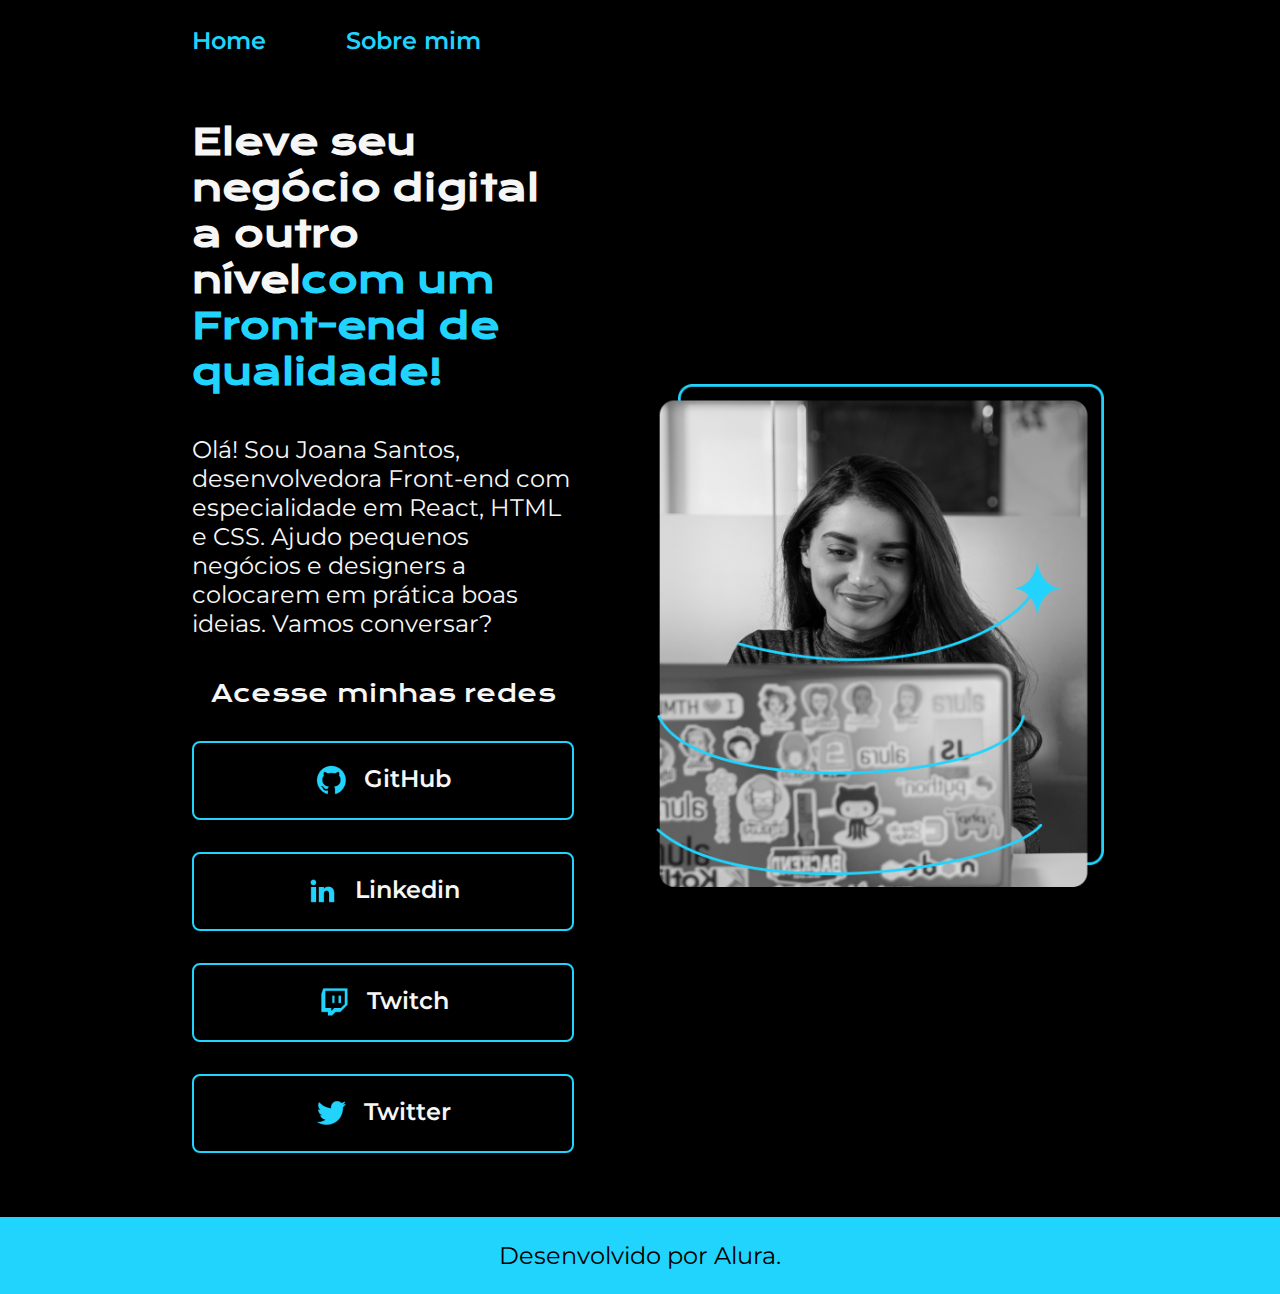
<file: index.html>
<!DOCTYPE html>
<html lang="pt-br">

<head>
    <meta charset="UTF-8">
    <meta http-equiv="X-UA-Compatible" content="IE=edge">
    <meta name="viewport" content="width=device-width, initial-scale=1.0">
    <title>Portifolio</title>
    <link rel="stylesheet" href="./styles/style.css">
</head>

<body>
    <header class="cabecalho">
        <nav class="cabecalho__menu">
            <a class="cabecalho__menu__link" href="index.html"> Home</a>
            <a class="cabecalho__menu__link" href="about.html"> Sobre mim</a>
        </nav>
    </header>
    <main class="apresentacao">
        <section class="apresentacao__conteudo">
            <h1 class="apresentacao__conteudo__titulo">Eleve seu negócio digital a outro nível<strong 
            class="titulo-destaque">com um Front-end de qualidade!
            </strong></h1>
            <p class="apresentacao__conteudo__texto">Olá! Sou Joana Santos, desenvolvedora
            Front-end com especialidade em React, HTML e
            CSS. Ajudo pequenos negócios e designers a
            colocarem em prática boas ideias. Vamos
            conversar?</p>
            <div class="apresentacao__links">
                <h2 class="apresentacao__links__subtitulo">Acesse minhas redes</h2>
    
                <a class="apresentacao__links__nav" href="https://github.com/guilhermeonrails">
                    <img src="./assets/github.png" alt="logogthub"> GitHub
                    </a>

                    <a class="apresentacao__links__nav" href="https://br.linkedin.com/">
                        <img src="./assets/linkedin.png" alt="logolinkedin"> Linkedin

                        </a>

                        <a class="apresentacao__links__nav" href="https://www.twitch.tv/">
                            <img src="./assets/twitch.png" alt="logotwitch"> Twitch
                        
                            </a>
                        <a class="apresentacao__links__nav" href=" https://twitter.com/">
                            <img src="./assets/twitter.png" alt="logotwitter"> 
                            Twitter
                        
                           
                            </a>

            </div>
        </section>
        <img class = "apresentacao__img" src="./assets/Imagem-1.png" alt="Foto da Joana Santos programando">
    </main>
    <footer class="rodape">
        <p>Desenvolvido por Alura.</p>
    </footer>
</body>

</html>
</file>
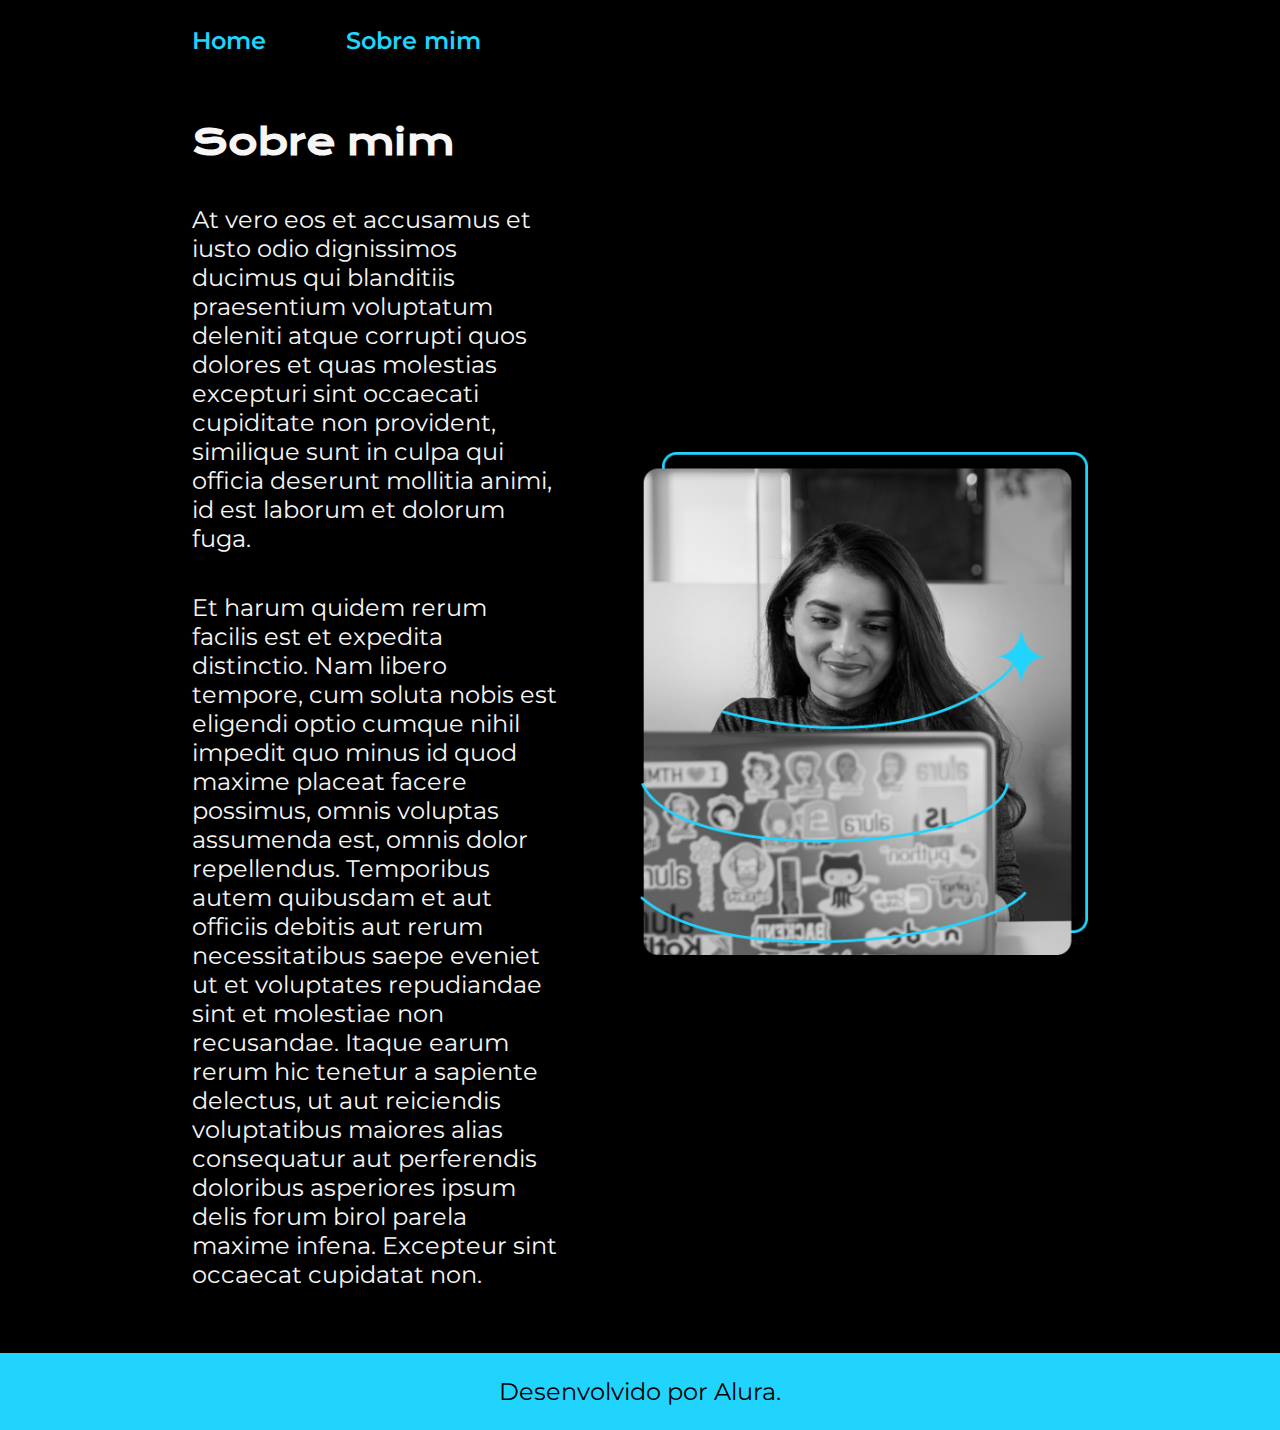
<file: about.html>
<!DOCTYPE html>
<html lang="pt-br">
<head>
    <meta charset="UTF-8">
    <meta http-equiv="X-UA-Compatible" content="IE=edge">
    <meta name="viewport" content="width=device-width, initial-scale=1.0">
    <title>Sobre mim</title>
    <link rel="stylesheet" href="./styles/style.css">
</head>
<body>
    <header class="cabecalho">
        <nav class="cabecalho__menu">
            <a class="cabecalho__menu__link" href="index.html"> Home</a>
            <a class="cabecalho__menu__link" href="about.html"> Sobre mim</a>
        </nav>
    </header>

   <main class="apresentacao">
    <section class="apresentacao__conteudo">
        <h1 class="apresentacao__conteudo__titulo">Sobre mim
        </h1>
            <p class="apresentacao__conteudo__texto">At vero eos et accusamus et iusto odio dignissimos ducimus qui blanditiis praesentium voluptatum deleniti atque corrupti quos dolores et quas molestias excepturi sint occaecati cupiditate non provident, similique sunt in culpa qui officia deserunt mollitia animi, id est laborum et dolorum fuga.</p>
            <p class="apresentacao__conteudo__texto"> Et harum quidem rerum facilis est et expedita distinctio. Nam libero tempore, cum soluta nobis est eligendi optio cumque nihil impedit quo minus id quod maxime placeat facere possimus, omnis voluptas assumenda est, omnis dolor repellendus. Temporibus autem quibusdam et aut officiis debitis aut rerum necessitatibus saepe eveniet ut et voluptates repudiandae sint et molestiae non recusandae. Itaque earum rerum hic tenetur a sapiente delectus, ut aut reiciendis voluptatibus maiores alias consequatur aut perferendis doloribus asperiores ipsum delis forum birol parela maxime infena. Excepteur sint occaecat cupidatat non.
            </p>
    </section>
    <img class="apresentacao__img"   src="./assets/Imagem-1.png" alt="Foto da Joana Santos programando">
   </main>

   <footer class="rodape">
    <p>Desenvolvido por Alura.</p>
</footer>
</body>
</html>
</file>
<file: styles/style.css>
@import url('https://fonts.googleapis.com/css2?family=Krona+One&family=Montserrat:wght@400;600&display=swap');

:root{
    --cor-primaria:#000000;
    --cor-secundaria:#F6F6F6;
    --cor-terciaria: hsl(191, 98%, 56%);
    --cor-hover:#272727;

    --fonte-primaria:'Krona One', sans-serif;
    --fonte-secundaria:'Montserrat', sans-serif;
}

*{
    margin: 0;
    padding: 0;
}

body{
    box-sizing: border-box;
    background-color: var(--cor-primaria);
    color: var(--cor-secundaria);
}

.cabecalho{
    padding: 2% 0% 0% 15% ;
}

.cabecalho__menu{
display: flex;
gap: 80px;
}

.cabecalho__menu__link{
font-family: var(--fonte-secundaria);
font-size: 1.5rem;
font-weight: 600;
color: var(--cor-terciaria);
text-decoration: none;

}


.apresentacao{
    padding: 5% 15%;
    display: flex;
    align-items: center;
    justify-content: space-between;
    gap:82px;
}
.apresentacao__conteudo{
    width: 50%;
    display: flex;
    flex-direction: column;
    gap: 40px;
}

.apresentacao__conteudo__titulo{
    font-size: 2.25rem;
    font-family: var(--fonte-primaria);
}
.titulo-destaque{
    color: var(--cor-terciaria);
}

.apresentacao__conteudo__texto{
    font-size: 1.5rem;
    font-family: var(--fonte-secundaria);
}

.apresentacao__links{
    display: flex;
    flex-direction: column;
    justify-content: space-between;
    align-items: center;
    gap: 32px;
}
.apresentacao__links__subtitulo{
    font-family: var(--fonte-primaria);
    font-weight: 400;
    font-size: 1.5rem;
}
.apresentacao__links__nav{
    /* background-color: #22D4FD; */
    display: flex;
    justify-content: center;
    gap: 16px;
    border: 2px solid var(--cor-terciaria);
    width: 378px;
    text-align: center;
    border-radius: 8px;
    font-size: 1.5rem;
    font-weight: 600;
    padding: 21.5px 0;
    text-decoration: none;
    color: var(--cor-secundaria);
    font-family: var(--fonte-secundaria);
}
.apresentacao__img{
    width: 50%;
    

    }

.apresentacao__links__nav:hover{
    background-color: var(--cor-hover);
padding: 3%;
}

.rodape{
    font-weight: 400px;
    font-family:var(--fonte-secundaria);
    font-size: 1.5rem;
    text-align: center;
    padding: 24px;
    color: var(--cor-primaria);
    background-color: var(--cor-terciaria);
    
}

@media (max-width: 1200px) {
    .cabecalho{
        padding: 10%;
    }

    .cabecalho__menu{
        justify-content: center;
    }
    
    .apresentacao{
        flex-direction: column-reverse;
        padding: 5%;

    }

    .apresentacao__conteudo{
       width: auto; 
    }
    
}
</file>
